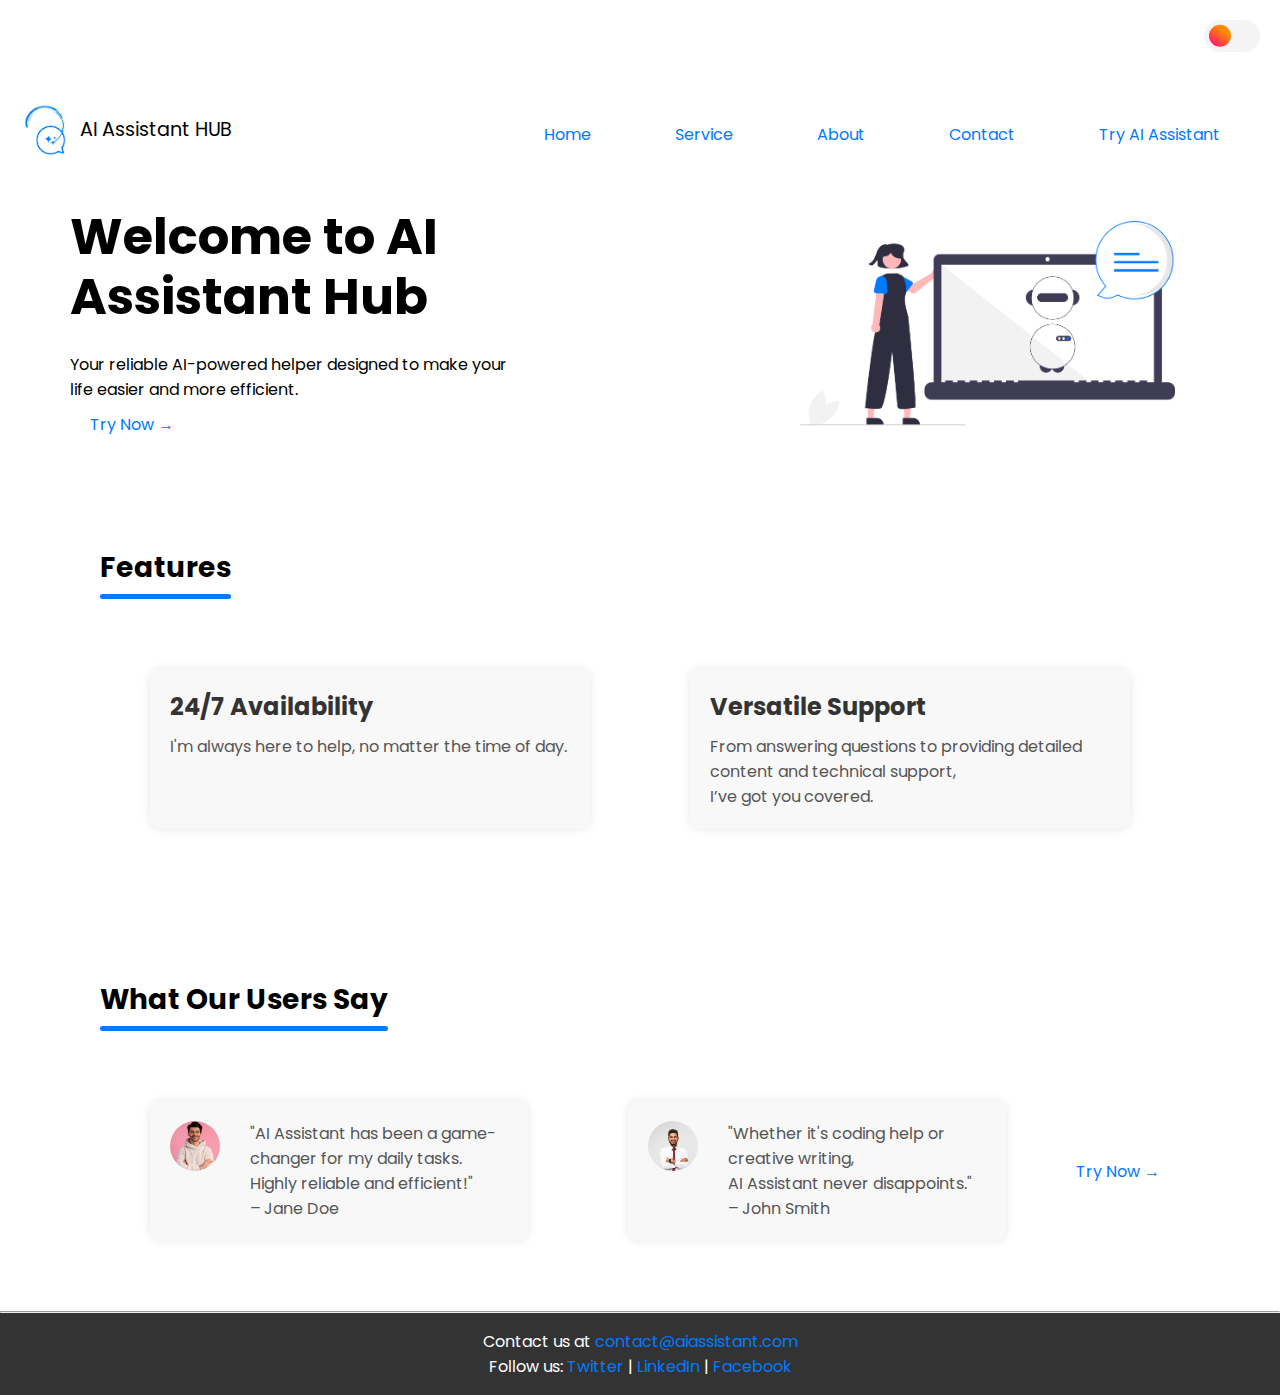
<file: index.html>
<!DOCTYPE html>
<html lang="en">
<head>
    <meta charset="UTF-8">
    <meta name="viewport" content="width=device-width, initial-scale=1.0">
    <title>AI Assistant HUB</title>
    <link rel="icon" href="images/chat_logo1.png">
    <link rel="stylesheet" href="styles.css">
</head>
<body>
    <div class="Theme-container" >
        <label class="switch tooltip">
            <input type="checkbox" id="theme-switch">
            <span class="slider"></span>
        </label>
    </div>
   <div class="container">
    <div class="navibar">
        <div class="logo">
           <img src="images/chat_logo1.png" width="50px"> <label for="">AI Assistant HUB</label>
        </div>
        <nav>
            <ul id="menuitems">
                <li><a class="btn" href="">Home</a></li>
                <li><a class="btn" href="service.html">Service</a></li>
                <li><a class="btn" href="about.html">About</a></li>
                <li><a class="btn" href="contact.html">Contact</a></li>
                <li><a class="btn" href="https://jerrybot-8majytroskyk9tsjaknlsc.streamlit.app/">Try AI Assistant</a></li>
            </ul>
        </nav>
        <img src="images/menu_icon.png" class="menuicon" onclick="menu_toggle()" />
    </div>
    <div class="row">
        <div class="col1">
            <h1>Welcome to AI Assistant Hub</h1>
            <p>Your reliable AI-powered helper designed to make your <br>life easier and more efficient.</p>
            <a href="https://jerrybot-8majytroskyk9tsjaknlsc.streamlit.app/" class="btn"> Try Now &rarr;</a>
        </div>
        <div class="col1">
            <img src="images/chatbot.png" alt="" width="375px">
        </div>
    </div>
   </div>
  </div>
  <div class="small-container">
    <h2 class="head2">Features</h2>
    <div class="row1">
        
        <div class="col2">
            <h2>24/7 Availability</h2>
            <p>I'm always here to help, no matter the time of day.</p>
        </div>
        
        <div class="col2">
            <h2>Versatile Support</h2>
            <p>From answering questions to providing detailed <br>content and technical support, <br> I’ve got you covered.</p>
        </div>
    </div>
</div>

    </div>
    <div class="small-container">
        <h2 class="head2">What Our Users Say</h2>
        <div class="row">
            <section class="testimonials">
                <img src="images/jane.jpg" alt="Jane Doe">
                <p>"AI Assistant has been a game-changer for my daily tasks. <br>Highly reliable and efficient!" <br>– Jane Doe</p>
            </section>
            <section class="testimonials">
                <img src="images/john.jpg" alt="John Smith">
                <p>"Whether it's coding help or creative writing, <br>AI Assistant never disappoints." <br>– John Smith</p>
            </section>
            <a href="https://jerrybot-8majytroskyk9tsjaknlsc.streamlit.app/" class="btn"> Try Now &rarr;</a>
        </div>
    </div>
    <hr>
    <footer>
        <p>Contact us at <a href="mailto:contact@aiassistant.com">contact@aiassistant.com</a></p>
        <p>Follow us: 
            <a href="https://twitter.com/AI_Assistant">Twitter</a> | 
            <a href="https://www.linkedin.com/in/ai-assistant-services">LinkedIn</a> | 
            <a href="https://www.facebook.com/aiassistant">Facebook</a>
        </p>
    </footer>
    <script>
       var menuitems = document.getElementById("menuitems");
       menuitems.style.maxHeight = "0px";

        function menu_toggle() {
            if (menuitems.style.maxHeight == "0px") {
            menuitems.style.maxHeight = "400px";
            } else {
            menuitems.style.maxHeight = "0px";
            }
        }
        document.addEventListener('DOMContentLoaded', () => {
    const themeSwitch = document.getElementById('theme-switch');
    const body = document.body;

    // Check the saved theme preference in localStorage
    if (localStorage.getItem('theme') === 'dark') {
        body.classList.add('dark-mode');
        themeSwitch.checked = true;
    } else {
        body.classList.add('light-mode');
        themeSwitch.checked = false;
    }

    // Event listener for the switch toggle
    themeSwitch.addEventListener('change', () => {
        if (themeSwitch.checked) {
            body.classList.remove('light-mode');
            body.classList.add('dark-mode');
            localStorage.setItem('theme', 'dark');
        } else {
            body.classList.remove('dark-mode');
            body.classList.add('light-mode');
            localStorage.setItem('theme', 'light');
        }
    });
});

      </script>
</body>
</html>
</file>
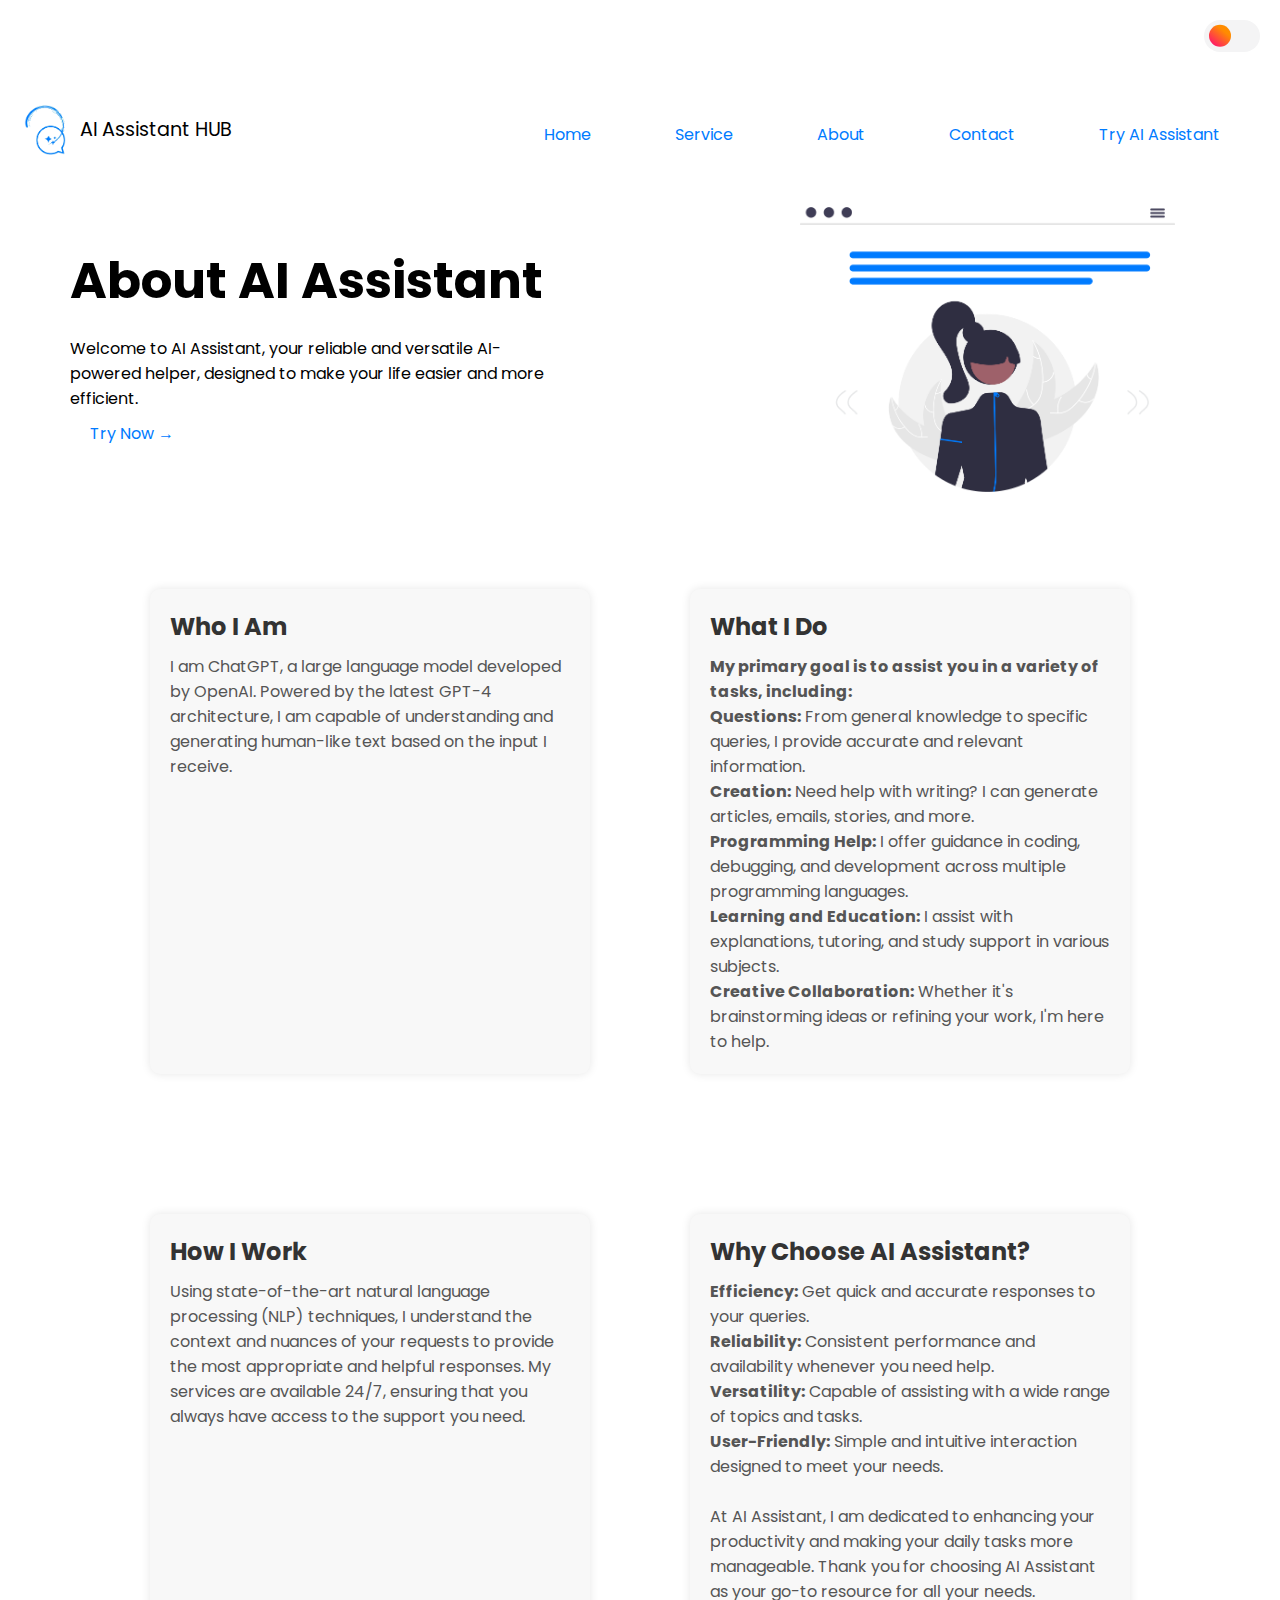
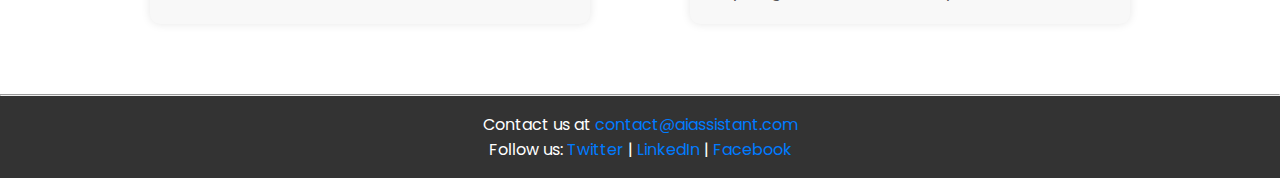
<file: about.html>
<!DOCTYPE html>
<html lang="en">
<head>
    <meta charset="UTF-8">
    <meta name="viewport" content="width=device-width, initial-scale=1.0">
    <title>About</title>
    <link rel="icon" href="images/chat_logo1.png">
    <link rel="stylesheet" href="styles.css">
</head>
<body>
    <div class="Theme-container" >
        <label class="switch tooltip">
            <input type="checkbox" id="theme-switch">
            <span class="slider"></span>
        </label>
    </div>
   <div class="container">
    <div class="navibar">
        <div class="logo">
           <img src="images/chat_logo1.png" width="50px"> <label for="">AI Assistant HUB</label>
        </div>
        <nav>
            <ul id="menuitems">
                <li><a class="btn" href="index.html">Home</a></li>
                <li><a class="btn" href="service.html">Service</a></li>
                <li><a class="btn" href="about.html">About</a></li>
                <li><a class="btn" href="contact.html">Contact</a></li>
                <li><a class="btn" href="https://jerrybot-8majytroskyk9tsjaknlsc.streamlit.app/">Try AI Assistant</a></li>
            </ul>
        </nav>
        <img src="images/menu_icon.png" class="menuicon" onclick="menu_toggle()" />
    </div>
    <div class="row">
        <div class="col1">
            <h1>About AI Assistant</h1>
            <p>Welcome to AI Assistant, your reliable and versatile AI-powered helper, designed to make your life easier and more efficient.</p>
            <a href="https://jerrybot-8majytroskyk9tsjaknlsc.streamlit.app/" class="btn"> Try Now &rarr;</a>
        </div>
        <div class="col1">
            <img src="images/about.png" alt="" width="375px">
        </div>
    </div>
   </div>
  </div>
  <div class="small-container">
    <div class="row1">
        
        <div class="col2">
            <h2>Who I Am</h2>
            <p>I am ChatGPT, a large language model developed by OpenAI. Powered by the latest GPT-4 architecture, I am capable of understanding and generating human-like text based on the input I receive.</p>
        </div>
        
        <div class="col2">
            <h2>What I Do</h2>
            <p><b>My primary goal is to assist you in a variety of tasks, including:</b><br>
                <b>Questions:</b> From general knowledge to specific queries, I provide accurate and relevant information. <br>
                <b>Creation:</b>  Need help with writing? I can generate articles, emails, stories, and more. <br>
                <b>Programming Help:</b> I offer guidance in coding, debugging, and development across multiple programming languages. <br>
                <b>Learning and Education:</b> I assist with explanations, tutoring, and study support in various subjects. <br>
                <b>Creative Collaboration:</b> Whether it's brainstorming ideas or refining your work, I'm here to help. <br>
                </p>
        </div>  
     </div>
</div>

<div class="small-container">
    <div class="row1">
        <div class="col2">
            <h2>How I Work</h2>
            <p>Using state-of-the-art natural language processing (NLP) techniques, I understand the context and nuances of your requests to provide the most appropriate and helpful responses. My services are available 24/7, ensuring that you always have access to the support you need.</p>
        </div>
        
        <div class="col2">
            <h2>Why Choose AI Assistant?</h2>
            <p><b>Efficiency:</b> Get quick and accurate responses to your queries. <br>
                <b>Reliability:</b> Consistent performance and availability whenever you need help. <br>
                <b>Versatility:</b> Capable of assisting with a wide range of topics and tasks. <br>
                <b>User-Friendly:</b> Simple and intuitive interaction designed to meet your needs. <br>
                <label for=""></label><br>
                At AI Assistant, I am dedicated to enhancing your productivity and making your daily tasks more manageable. Thank you for choosing AI Assistant as your go-to resource for all your needs.</p>
        </div>
    </div>
</div>

    <hr>
    <footer>
        <p>Contact us at <a href="mailto:contact@aiassistant.com">contact@aiassistant.com</a></p>
        <p>Follow us: 
            <a href="https://twitter.com/AI_Assistant">Twitter</a> | 
            <a href="https://www.linkedin.com/in/ai-assistant-services">LinkedIn</a> | 
            <a href="https://www.facebook.com/aiassistant">Facebook</a>
        </p>
    </footer>
    <script>
       var menuitems = document.getElementById("menuitems");
       menuitems.style.maxHeight = "0px";

        function menu_toggle() {
            if (menuitems.style.maxHeight == "0px") {
            menuitems.style.maxHeight = "400px";
            } else {
            menuitems.style.maxHeight = "0px";
            }
        }
        document.addEventListener('DOMContentLoaded', () => {
    const themeSwitch = document.getElementById('theme-switch');
    const body = document.body;

    // Check the saved theme preference in localStorage
    if (localStorage.getItem('theme') === 'dark') {
        body.classList.add('dark-mode');
        themeSwitch.checked = true;
    } else {
        body.classList.add('light-mode');
        themeSwitch.checked = false;
    }

    // Event listener for the switch toggle
    themeSwitch.addEventListener('change', () => {
        if (themeSwitch.checked) {
            body.classList.remove('light-mode');
            body.classList.add('dark-mode');
            localStorage.setItem('theme', 'dark');
        } else {
            body.classList.remove('dark-mode');
            body.classList.add('light-mode');
            localStorage.setItem('theme', 'light');
        }
    });
});

      </script>
</body>
</html>
</file>
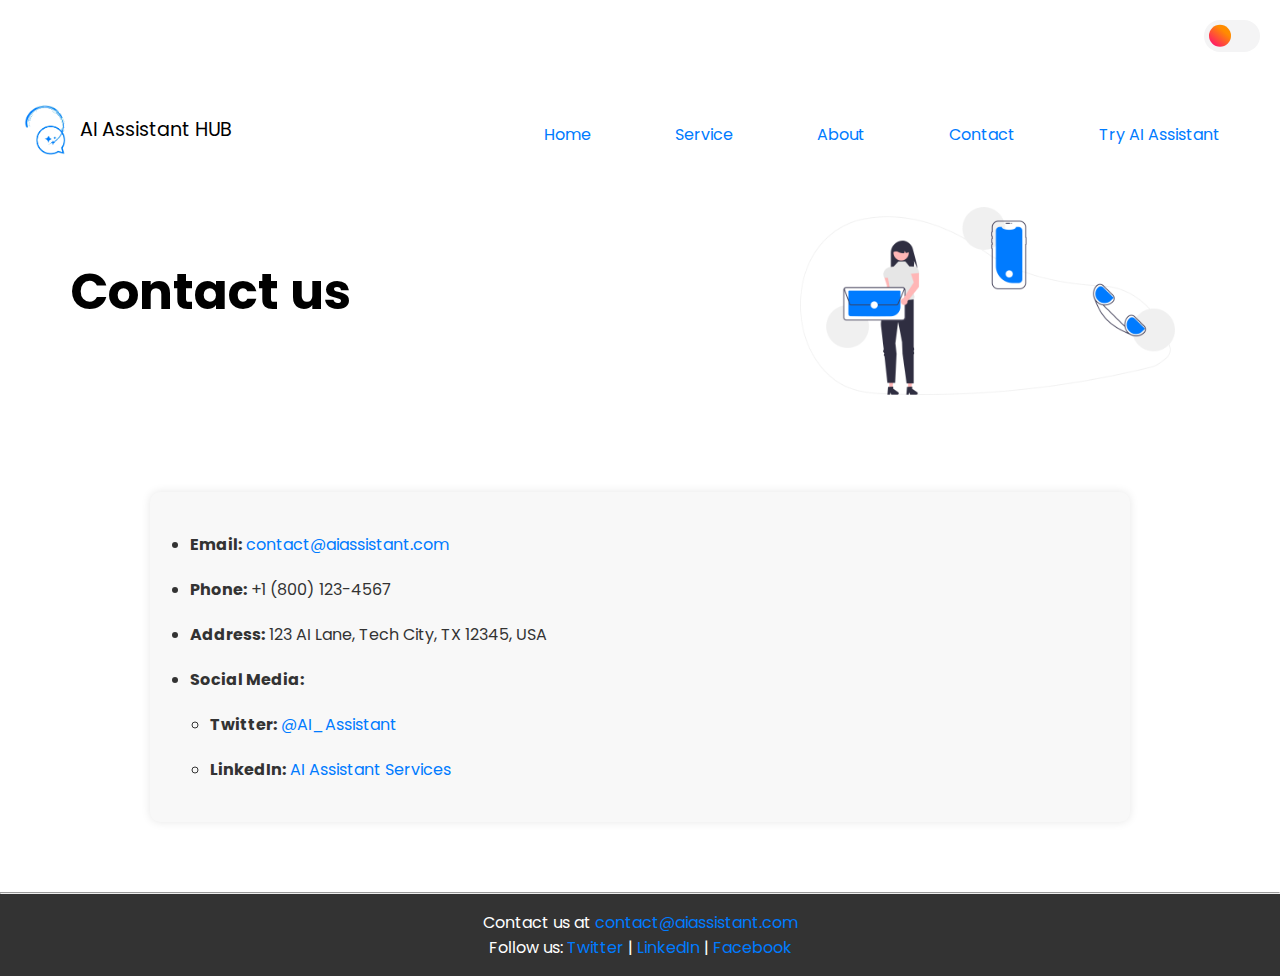
<file: contact.html>
<!DOCTYPE html>
<html lang="en">
<head>
    <meta charset="UTF-8">
    <meta name="viewport" content="width=device-width, initial-scale=1.0">
    <title>Contact</title>
    <link rel="icon" href="images/chat_logo1.png">
    <link rel="stylesheet" href="styles.css">
</head>
<body>
    <div class="Theme-container" >
        <label class="switch tooltip">
            <input type="checkbox" id="theme-switch">
            <span class="slider"></span>
        </label>
    </div>
   <div class="container">
    <div class="navibar">
        <div class="logo">
           <img src="images/chat_logo1.png" width="50px"> <label for="">AI Assistant HUB</label>
        </div>
        <nav>
            <ul id="menuitems">
                <li><a class="btn" href="index.html">Home</a></li>
                <li><a class="btn" href="service.html">Service</a></li>
                <li><a class="btn" href="about.html">About</a></li>
                <li><a class="btn" href="contact.html">Contact</a></li>
                <li><a class="btn" href="https://jerrybot-8majytroskyk9tsjaknlsc.streamlit.app/">Try AI Assistant</a></li>
            </ul>
        </nav>
        <img src="images/menu_icon.png" class="menuicon" onclick="menu_toggle()" />
    </div>
    <div class="row">
        <div class="col1">
            <h1>Contact us</h1>
        </div>
        <div class="col1">
            <img src="images/contact.png" alt="" width="375px">
        </div>
    </div>
   </div>
   <div class="small-container">
    <div class="row1">
        
        <div class="col2">
            <ul>
                <li><b>Email:</b> <a href="contact@aiassistant.com">contact@aiassistant.com</a></li>
                <li><b>Phone:</b> +1 (800) 123-4567</li>
                <li><b>Address:</b> 123 AI Lane, Tech City, TX 12345, USA</li>
                <li><b>Social Media:</b><br>
                   <ul>
                    <li><b>Twitter:</b> <a href="https://twitter.com/AI_Assistant">@AI_Assistant</a></li>
                    <li><b>LinkedIn:</b> <a href="https://www.linkedin.com/in/ai-assistant-services">AI Assistant Services</a></li>
                   </ul></li>
            </ul>
        </div>
    </div>
</div>
    <hr>
    <footer>
        <p>Contact us at <a href="gmail.com">contact@aiassistant.com</a></p>
        <p>Follow us: 
            <a href="https://twitter.com/AI_Assistant">Twitter</a> | 
            <a href="https://www.linkedin.com/in/ai-assistant-services">LinkedIn</a> | 
            <a href="https://www.facebook.com/aiassistant">Facebook</a>
        </p>
    </footer>
    <script>
       var menuitems = document.getElementById("menuitems");
       menuitems.style.maxHeight = "0px";

        function menu_toggle() {
            if (menuitems.style.maxHeight == "0px") {
            menuitems.style.maxHeight = "400px";
            } else {
            menuitems.style.maxHeight = "0px";
            }
        }
        document.addEventListener('DOMContentLoaded', () => {
    const themeSwitch = document.getElementById('theme-switch');
    const body = document.body;

    // Check the saved theme preference in localStorage
    if (localStorage.getItem('theme') === 'dark') {
        body.classList.add('dark-mode');
        themeSwitch.checked = true;
    } else {
        body.classList.add('light-mode');
        themeSwitch.checked = false;
    }

    // Event listener for the switch toggle
    themeSwitch.addEventListener('change', () => {
        if (themeSwitch.checked) {
            body.classList.remove('light-mode');
            body.classList.add('dark-mode');
            localStorage.setItem('theme', 'dark');
        } else {
            body.classList.remove('dark-mode');
            body.classList.add('light-mode');
            localStorage.setItem('theme', 'light');
        }
    });
});

      </script>
</body>
</html>
</file>
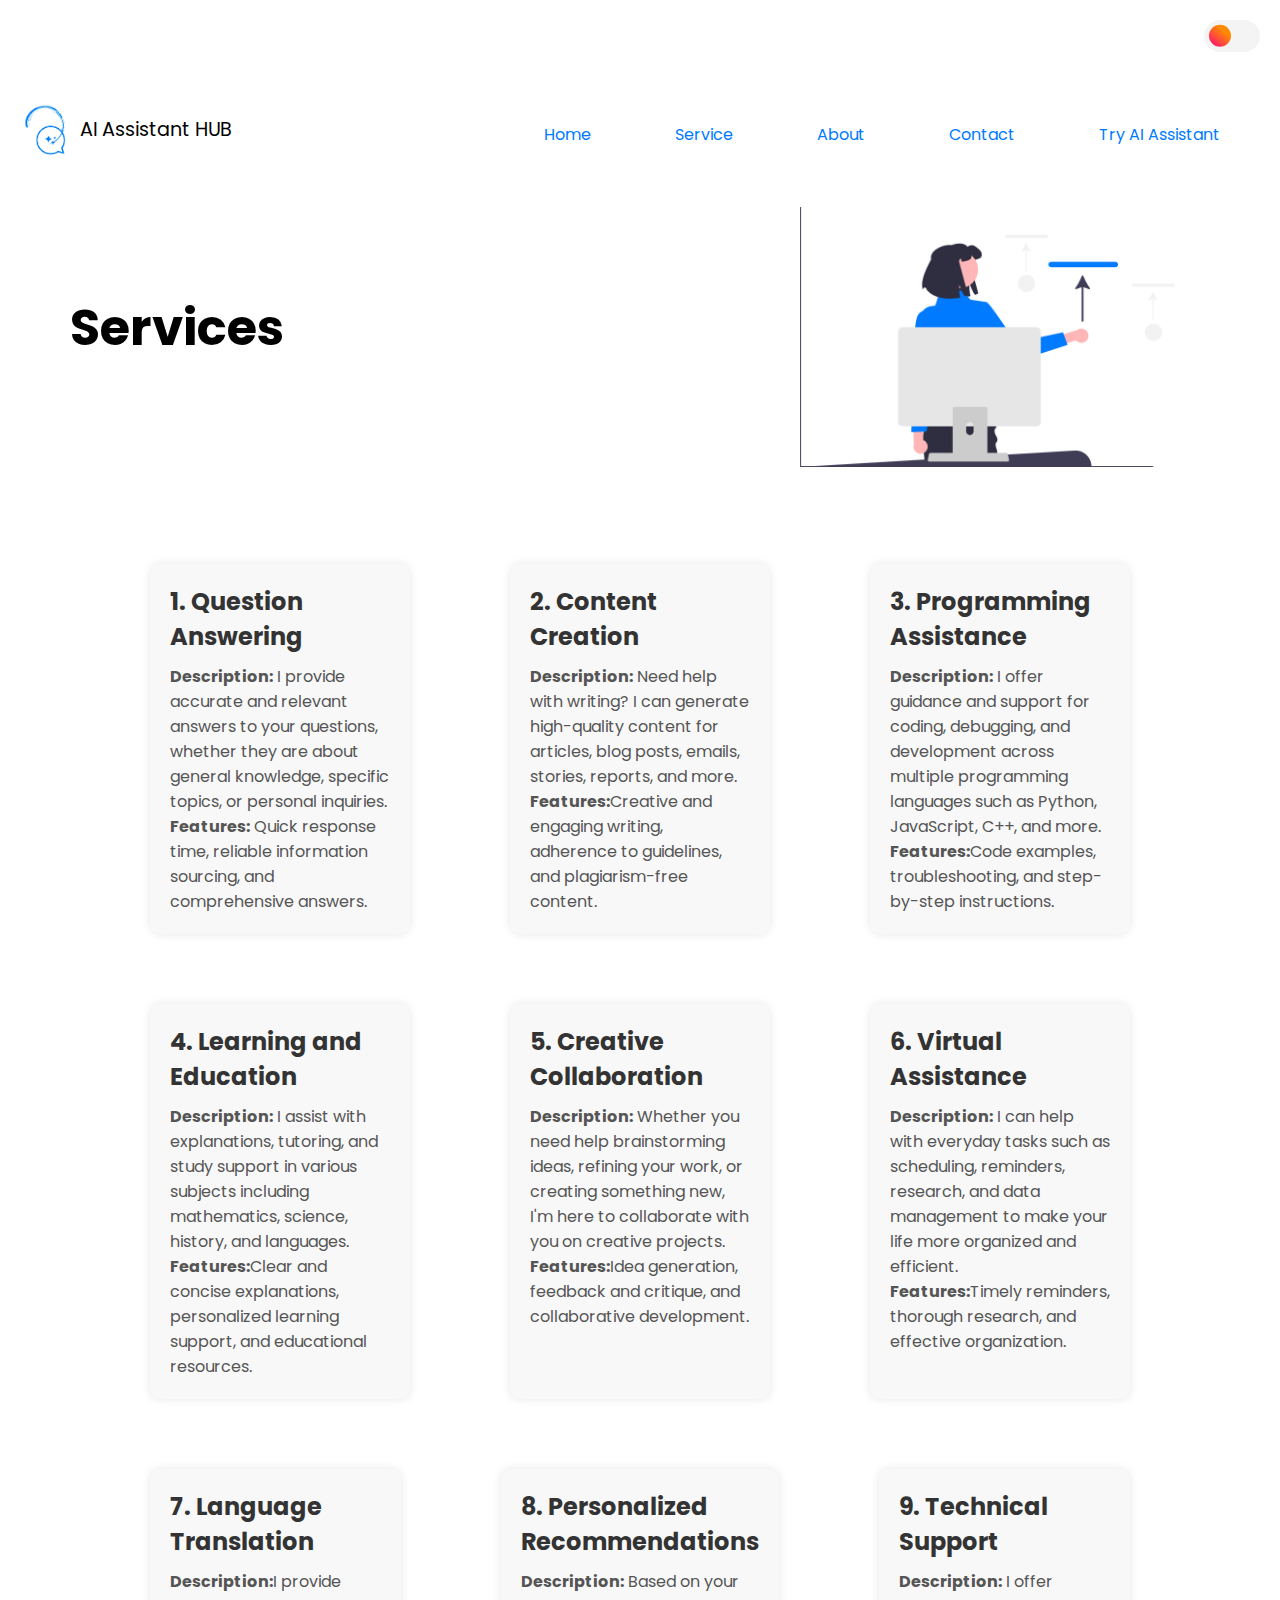
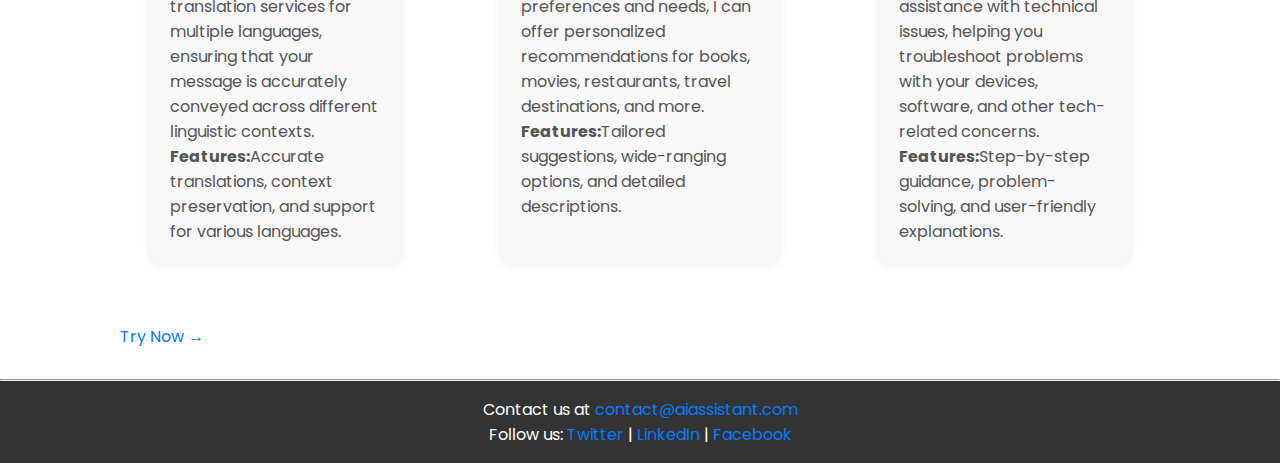
<file: service.html>
<!DOCTYPE html>
<html lang="en">
<head>
    <meta charset="UTF-8">
    <meta name="viewport" content="width=device-width, initial-scale=1.0">
    <title>Services</title>
    <link rel="icon" href="images/chat_logo1.png">
    <link rel="stylesheet" href="styles.css">
</head>
<body>
    <div class="Theme-container" >
        <label class="switch tooltip">
            <input type="checkbox" id="theme-switch">
            <span class="slider"></span>
        </label>
    </div>
   <div class="container">
    <div class="navibar">
        <div class="logo">
           <img src="images/chat_logo1.png" width="50px"> <label for="">AI Assistant HUB</label>
        </div>
        <nav>
            <ul id="menuitems">
                <li><a class="btn" href="index.html">Home</a></li>
                <li><a class="btn" href="service.html">Service</a></li>
                <li><a class="btn" href="about.html">About</a></li>
                <li><a class="btn" href="contact.html">Contact</a></li>
                <li><a class="btn" href="https://jerrybot-8majytroskyk9tsjaknlsc.streamlit.app/">Try AI Assistant</a></li>
            </ul>
        </nav>
        <img src="images/menu_icon.png" class="menuicon" onclick="menu_toggle()" />
    </div>
    <div class="row">
        <div class="col1">
            <h1>Services</h1>
        </div>
        <div class="col1">
            <img src="images/service.png" alt="" width="375px">
        </div>
    </div>
    </div>

    <div class="small-container">
        <div class="row1">
            
            <div class="col2">
                <h2>1. Question Answering</h2>
                <p><b>Description:</b> I provide accurate and relevant answers to your questions, whether they are about general knowledge, specific topics, or personal inquiries.
                </p>
                <p><b>Features:</b> Quick response time, reliable information sourcing, and comprehensive answers.
                </p>
            </div>
            
            <div class="col2">
                <h2>2. Content Creation</h2>
                <p><b>Description:</b> Need help with writing? I can generate high-quality content for articles, blog posts, emails, stories, reports, and more.</p>
                <p><b>Features:</b>Creative and engaging writing, adherence to guidelines, and plagiarism-free content.
                </p>
            </div>
            <div class="col2">
                <h2>3. Programming Assistance</h2>
                <p><b>Description:</b> I offer guidance and support for coding, debugging, and development across multiple programming languages such as Python, JavaScript, C++, and more.</p>
                <p><b>Features:</b>Code examples, troubleshooting, and step-by-step instructions.</p>
            </div>
            <div class="col2">
                <h2>4. Learning and Education</h2>
                <p><b>Description:</b> I assist with explanations, tutoring, and study support in various subjects including mathematics, science, history, and languages.
                </p>
                <p><b>Features:</b>Clear and concise explanations, personalized learning support, and educational resources.

            </div>
            <div class="col2">
                <h2>5. Creative Collaboration</h2>
                <p><b>Description:</b> Whether you need help brainstorming ideas, refining your work, or creating something new, I'm here to collaborate with you on creative projects.</p>
                <p><b>Features:</b>Idea generation, feedback and critique, and collaborative development.</p>
            </div>
            <div class="col2">
                <h2>6. Virtual Assistance</h2>
                <p><b>Description:</b> I can help with everyday tasks such as scheduling, reminders, research, and data management to make your life more organized and efficient.
                </p>
                <p><b>Features:</b>Timely reminders, thorough research, and effective organization.</p>
            </div>
            <div class="col2">
                <h2>7. Language Translation</h2>
                <p><b>Description:</b>I provide translation services for multiple languages, ensuring that your message is accurately conveyed across different linguistic contexts.</p>
                <p><b>Features:</b>Accurate translations, context preservation, and support for various languages.</p>
            </div>
            <div class="col2">
                <h2>8. Personalized Recommendations</h2>
                <p><b>Description:</b>  Based on your preferences and needs, I can offer personalized recommendations for books, movies, restaurants, travel destinations, and more.
                </p>
                <p><b>Features:</b>Tailored suggestions, wide-ranging options, and detailed descriptions.
                </p>
            </div>
            <div class="col2">
                <h2>9. Technical Support</h2>
                <p><b>Description:</b>  I offer assistance with technical issues, helping you troubleshoot problems with your devices, software, and other tech-related concerns.</p>
                <p><b>Features:</b>Step-by-step guidance, problem-solving, and user-friendly explanations.</p>
            </div>
        </div>
        <a href="https://jerrybot-8majytroskyk9tsjaknlsc.streamlit.app/" class="btn"> Try Now &rarr;</a>
    </div>
   
    <hr>
    <footer>
        <p>Contact us at <a href="mailto:contact@aiassistant.com">contact@aiassistant.com</a></p>
        <p>Follow us: 
            <a href="https://twitter.com/AI_Assistant">Twitter</a> | 
            <a href="https://www.linkedin.com/in/ai-assistant-services">LinkedIn</a> | 
            <a href="https://www.facebook.com/aiassistant">Facebook</a>
        </p>
    </footer>
    <script>
       var menuitems = document.getElementById("menuitems");
       menuitems.style.maxHeight = "0px";

        function menu_toggle() {
            if (menuitems.style.maxHeight == "0px") {
            menuitems.style.maxHeight = "400px";
            } else {
            menuitems.style.maxHeight = "0px";
            }
        }
        document.addEventListener('DOMContentLoaded', () => {
    const themeSwitch = document.getElementById('theme-switch');
    const body = document.body;

    // Check the saved theme preference in localStorage
    if (localStorage.getItem('theme') === 'dark') {
        body.classList.add('dark-mode');
        themeSwitch.checked = true;
    } else {
        body.classList.add('light-mode');
        themeSwitch.checked = false;
    }

    // Event listener for the switch toggle
    themeSwitch.addEventListener('change', () => {
        if (themeSwitch.checked) {
            body.classList.remove('light-mode');
            body.classList.add('dark-mode');
            localStorage.setItem('theme', 'dark');
        } else {
            body.classList.remove('dark-mode');
            body.classList.add('light-mode');
            localStorage.setItem('theme', 'light');
        }
    });
});

      </script>
</body>
</html>
</file>
<file: styles.css>
@import url('https://fonts.googleapis.com/css2?family=Orbitron:wght@400..900&family=Poppins:ital,wght@0,100;0,200;0,300;0,400;0,500;0,600;0,700;0,800;0,900;1,100;1,200;1,300;1,400;1,500;1,600;1,700;1,800;1,900&display=swap');
*{
  margin: 0;
  padding: 0;
}
.Theme-container {
  display: flex;
  margin: 20px;
}
.switch {
  margin-left: auto; /* Pushes the switch to the right */
}
.switch:hover::after {
  content: "Toggle theme";
  position: absolute;
  bottom: -30px;
  left: 50%;
  transform: translateX(-50%);
  background-color: #333;
  color: #fff;
  padding: 5px;
  border-radius: 3px;
  white-space: nowrap;
  font-size: 12px;
  z-index: 1;
}


/* The switch - the box around the slider */
.switch {
  display: block;
  --width-of-switch: 3.5em;
  --height-of-switch: 2em;
  /* size of sliding icon -- sun and moon */
  --size-of-icon: 1.4em;
  /* it is like a inline-padding of switch */
  --slider-offset: 0.3em;
  position: relative;
  width: var(--width-of-switch);
  height: var(--height-of-switch);
}

/* Hide default HTML checkbox */
.switch input {
  opacity: 0;
  width: 0;
  height: 0;
}

/* The slider */
.slider {
  position: absolute;
  cursor: pointer;
  top: 0;
  left: 0;
  right: 0;
  bottom: 0;
  background-color: #f4f4f5;
  transition: .4s;
  border-radius: 30px;
}

.slider:before {
  position: absolute;
  content: "";
  height: var(--size-of-icon,1.4em);
  width: var(--size-of-icon,1.4em);
  border-radius: 20px;
  left: var(--slider-offset,0.3em);
  top: 50%;
  transform: translateY(-50%);
  background: linear-gradient(40deg,#ff0080,#ff8c00 70%);
  transition: .4s;
}

input:checked + .slider {
  background-color: #303136;
}

input:checked + .slider:before {
  left: calc(100% - (var(--size-of-icon,1.4em) + var(--slider-offset,0.3em)));
  background: #303136;
  box-shadow: inset -3px -2px 5px -2px #8983f7, inset -10px -4px 0 0 #a3dafb;
}

/* Light and Dark Mode Styles */
body {
  transition: background-color 1s, color 1s;
}

body.dark-mode {
  background-color: #333;
  color: #fff;
}

body.light-mode a {
  color: #007bff; /* Light mode link color */
  text-decoration: none;
}

body.dark-mode a {
  color: #1e90ff; /* Dark mode link color */
  text-decoration: none;
}

/* Container for logo and label */
.logo {
  display: flex;
  align-items: center; /* Vertically center items */
  gap: 10px; /* Space between logo and label */
}

/* Label styles */
.logo label {
  font-size: 1.2em; /* Adjust font size as needed */
  margin: 0; /* Remove default margin */
}


body {
  font-family: "Poppins", sans-serif;
  font-optical-sizing: auto;
  font-weight:400;
  font-style: normal;
}.navibar {
  display: flex;
  align-items:center;
  padding: 20px;
}nav {
  flex: 1;
  text-align: right;
  margin-bottom: 20px;
}nav ul {
  display: inline-block;
  list-style-type: none;
}nav ul li {
  display: inline-block;
  margin: 20px;
  transition: 0.5s;
}nav ul li:hover {
  transform: translateY(-5px);
}a {
  transition: 0.5s;
  text-decoration: none;
  transition: 1s;
  
}.container {
  max-width: 1300px;
  margin: auto;
}.row {
  display: flex;
  align-items: center;
  flex-wrap: wrap;
  justify-content: space-around;
}.col1 {
  flex: 1;
  padding: 20px;
  margin: 0px 50px 0px 50px;
}.col1 img{
  padding-left: 90px;
}
.col1 h1 {
  font-size: 50px;
  line-height: 60px;
  margin: 0 0 25px;
}
/* Base styles for the anchor tag */
.btn {
  position: relative;
  text-decoration: none; /* Remove default underline */
  padding: 10px 20px; /* Add padding for spacing */
  display: inline-block; /* Ensure padding and margin are applied properly */
   /* Add top margin */
}

/* Underline effect */
.btn::after {
  content: '';
  position: absolute;
  left: 0;
  bottom: 0;
  width: 100%;
  border-radius: 10px;
  height: 3px; /* Thickness of the underline */
  background-color: #007BFf; /* Color of the underline */
  transform: scaleX(0); /* Initially hidden */
  transform-origin: bottom right; /* Scale from right */
  transition: transform 0.3s ease; /* Smooth transition */
}

/* Hover effect */
.btn:hover::after {
  transform: scaleX(1); /* Show the underline on hover */
  transform-origin: bottom left; /* Scale from left */
}

.small-container{
  max-width: 1080px;
  margin: auto;
  padding: 20px;
}

/* Heading for the section */
.head2 {
  font-size: 28px;
  margin-bottom: 20px;
  text-align: center;
}

/* Flex container for the feature titles and content */
.row1
{
  display: flex;
  flex-wrap: wrap;
  justify-content: space-between;
  margin-bottom: 30px;
}.col2 {
  flex: 1;
  padding: 20px;
  margin: 50px 50px 20px 50px;
  background: #f8f8f8;
  box-shadow: 0 0 10px rgba(0,0,0,0.1);
  border-radius: 10px;
}.col2 h2{
  font-size: 24px;
  margin-bottom: 10px;
  color: #333333;
}.col2 p {
  font-size: 16px;
  color: #555;
}
.col2 ul li{
  color: #333333;
  margin: 20px;
}
/* Responsive design */
@media (max-width: 1050px) {
  .col1 img{
    padding: 0px;
  }
}
@media (max-width: 768px) {
  .row1 {
      flex-direction: column;
  }
  .col2 {
      margin: 10px 0;
  }.col1 img{
    padding: 0px;
  }
}.head2 {
  display: inline-block;
  position: relative;
  padding-bottom: 10px;
  margin-bottom: 20px;
  margin-top: 60px;
}

.head2::after {
  content: '';
  position: absolute;
  left: 0;
  bottom: 0;
  border-radius: 5px;
  width: 100%;
  height: 5px;
  background-color: #007BFf; /* Change this to your desired color */
}
/* Styling for testimonials */
.testimonials {
  flex: 1;
  padding: 20px;
  margin: 50px 50px 50px 50px;
  background: #f8f8f8;
  box-shadow: 0 0 10px rgba(0,0,0,0.1);
  border-radius: 10px;
  position: relative;
  text-align: left;
}

/* Styling for images */
.testimonials img {
  width: 50px;
  height: 50px;
  border-radius: 50%;
  position: absolute;
  top: 20px;
  left: 20px;
}

/* Styling for paragraph */
.testimonials p {
  margin-left: 80px;
  font-size: 16px;
  color: #555;
}


/* Responsive design */
@media (max-width: 768px) {
  .row {
      flex-direction: column;
  }
  .testimonials {
      margin: 10px 0;
  }
}
footer {
  background-color: #333333;
  color: white;
  text-align: center;
  padding: 1rem;
}

footer a {
  text-decoration: none;
}.menuicon {
  width: 20px;
  margin-left: 20px;
  display: none;
}

@media only screen and (max-width: 1050px) {
  nav ul {
    position: absolute;
    top: 70px;
    right: 0px; /* Change left to right */
    background: #fff;
    width: 200px;
    overflow: hidden;
    max-height: 0px; /* Ensure menu is initially hidden */
    transition: max-height 0.5s;
  }
  nav ul li {
    display: block;
    text-align: center;
  }
  nav ul li a {
    color: #555;
    padding: 10px 0; /* Adjust vertical padding for spacing */
    text-decoration: none; /* Remove underline if desired */
  }
  .menuicon {
    cursor: pointer;
    display: block;
  }
  .col1 img {
    width: 250px;
  }
  .col1 {
    margin: 0;
  }
}
</file>
